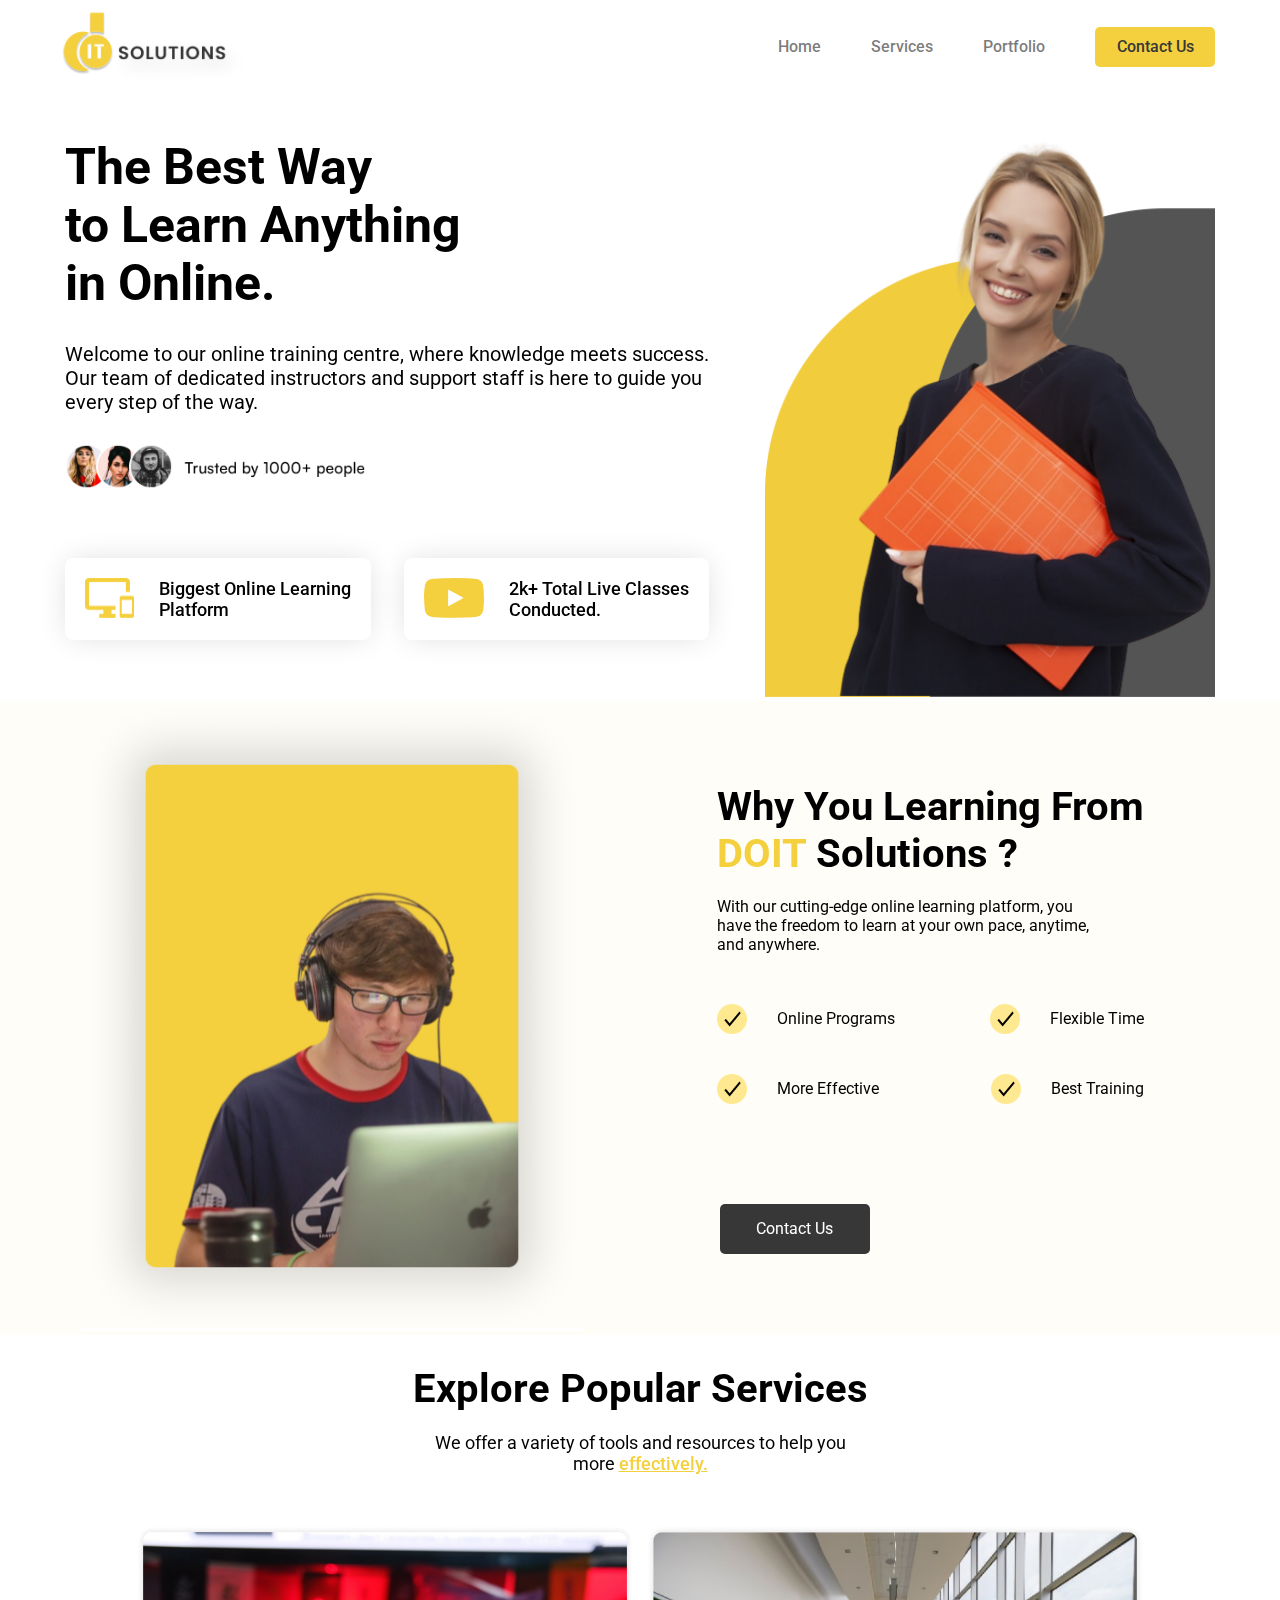
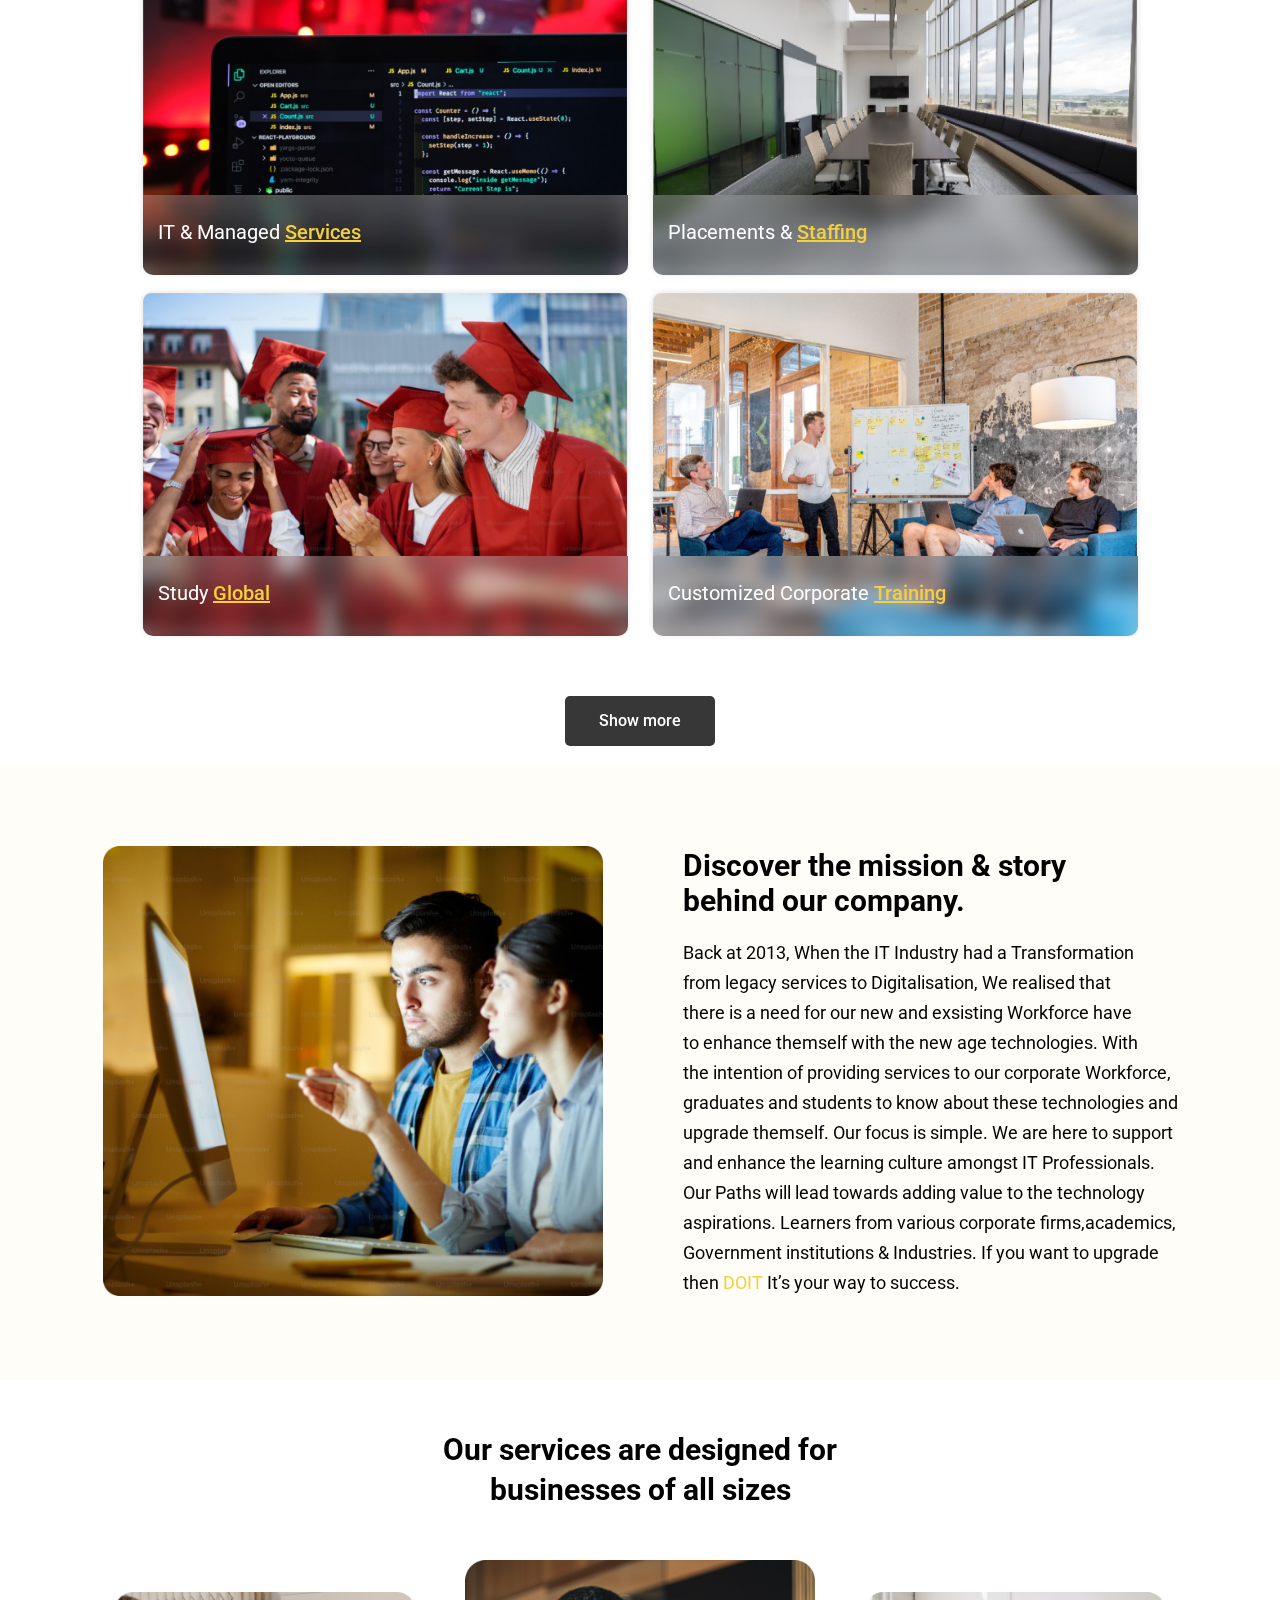
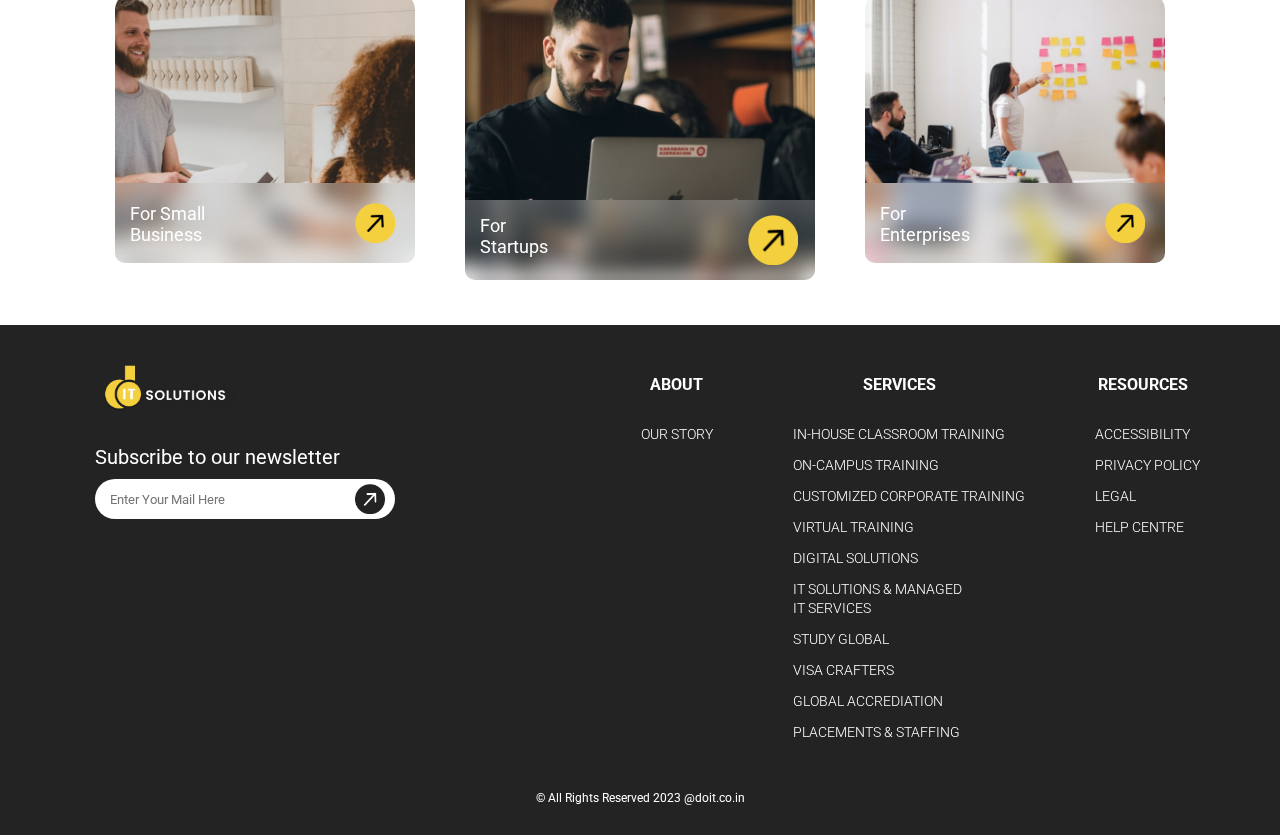
<file: index.html>
<!DOCTYPE html>
<html lang="en">
<head>
    <meta charset="UTF-8">
    <meta name="viewport" content="width=device-width, initial-scale=1.0">
    <title>DOIT SOLUTIONS</title>
    <link rel="stylesheet" href="styles.css">
</head>
<body>
    <!-- -------------------------------------------------Navbar starts here---------------------------------------------- -->
    <nav>
        <img class="logo" src="images/Logo.png" alt="">
        <ul>
            <li>
                <a href="index.html">Home</a>
            </li>

            <li>
                <a href="services.html">Services</a>
            </li>

            <li>
                <a href="DOIT PORTFOLIO 1.pdf" download="Portfolio">Portfolio</a>
            </li>
            
            <li class="contact-btn">
                <a href="contactus.html">Contact Us</a>
            </li>
        </ul>
    </nav>
     
    <!-- -------------------------------------------------------Navbar Ends here----------------------------------------------- -->


    <!-- -------------------------------------------------------Section 1 Starts here------------------------------------------- -->


    <Section class="section-1">

      <div class="heading-container">
        <h1>The Best Way <br>
            to Learn Anything <br>
            in Online.
        </h1>

        <p>
            Welcome to our online training centre, where knowledge meets success.<br> 
            Our team of dedicated instructors and support staff is here to guide you <br> 
            every step of the way.
        </p>

        <div class="people-container">
            <img src="images/people.png" alt="">
        </div>

        <div class="title-cards">

          <div class="platform-card">
            <img src="images/Platform.png" alt="">
            <span>Biggest Online Learning <br>
                Platform</span>
          </div>

          <div class="video-card">
            <img src="images/Video.png" alt="">
            <span>
                2k+ Total Live Classes <br>
                Conducted.
            </span>
          </div>

        </div>
      </div>

        <div class="student-container">
            <img src="images/Student.png" alt="">
        </div>
    </Section>


    <!-- -----------------------------------------------------------Section 1 Ends here------------------------------------------------------------- -->
    
    <!-- -----------------------------------------------------------Section 2 Starts here----------------------------------------------------------- -->


    <section class="section-2">
        <div class="laptop">
            <img src="images/Laptop.png" alt="">
        </div>

        <div class="heading-container2">
            <h1>
                Why You Learning
                From <br> <span>DOIT </span>Solutions ?
            </h1>

            <p>
                With our cutting-edge online learning platform, you <br>
                have the freedom to learn at your own pace, anytime, <br>
                and anywhere.
            </p>

            <div class="tick-container">
               
                <div class="left-container">
                    <div class="ticks">
                        <img src="images/Tick.png" alt="">
                        <p>
                            Online Programs
                        </p>
                    </div>
    
                    <div class="ticks">
                        <img src="images/Tick.png" alt="">
                        <p>
                            Flexible Time
                        </p>
                    </div>
                </div>

                <div class="right-container">
                    <div class="ticks">
                        <img src="images/Tick.png" alt="">
                        <p>
                            More Effective
                        </p>
                    </div>
    
                    <div class="ticks">
                        <img src="images/Tick.png" alt="">
                        <p>
                            Best Training
                        </p>
                    </div>
                </div>
            </div>

            <a href="contactus.html" class="contact-btn2">Contact Us</a>
        </div>
    </section>

    <!-- ---------------------------------------------------------------------Section 2 Ends here--------------------------------------------- -->

    <!-- ---------------------------------------------------------------------Section 3 Starts here------------------------------------------- -->


    <section class="section-3">
        <h1>
            Explore Popular Services
        </h1>
        <p>
            We offer a variety of tools and resources to help you <br>
            more <span>effectively.</span>
        </p>


        <div class="card-container">
           <div class="left-card_container">
                
            <div class="cards">
                <img src="images/Services assets/It Solutions.png" alt="">
                <div class="gradient">IT & Managed <span> Services</span></div>
            </div>
    
            <div class="cards">
                <img src="images/Services assets/Study.png" alt="">
                <div class="gradient">Study <span>Global</span></div>
            </div>

           </div>
        
        <div class="right-card_container">

            <div class="cards">
                <img src="images/Services assets/placements.png" alt="">
                <div class="gradient">
                   Placements & <span>Staffing</span>
                </div>
            </div>
    
            <div class="cards">
                <img src="images/Corporate-1.png" alt="">
                <div class="gradient">
                    Customized Corporate <span>Training</span>
                </div>
            </div>

        </div>   
        
        
        </div>
        <div class="show-btn">
             <a href="services.html">Show more</a>
        </div>

    </section>


    <!-- ---------------------------------------------------------------------Section 3 Ends Here---------------------------------------- -->

    <!-- ---------------------------------------------------------------------Section 4 Starts here-------------------------------------- -->

    <section class="section-4">
        <div class="left-container2">
            <img src="images/discuss.png" alt="">
        </div>

        <div class="right-container2">
            <h1>
                Discover the mission & story <br>
                behind our company.
            </h1>

            <p>
                Back at 2013, When the IT Industry had a Transformation <br>
                from legacy services to Digitalisation,  We  realised that <br>
                there is a need for our new and exsisting Workforce have <br>
                to enhance themself with the new age technologies. With <br>
                the intention of providing services to our corporate Workforce, <br>
                graduates and students to know about these technologies and <br>
                upgrade themself. Our focus is simple. We are here to support <br>
                and enhance the learning culture amongst IT Professionals. <br>
                Our Paths will lead towards adding value to the technology <br>
                aspirations. Learners from various corporate firms,academics, <br>
                Government institutions & Industries. If you want to upgrade <br>
                then <span>DOIT</span> It’s your way to success.
            </p>
        </div>
    </section>


    <!-- ------------------------------------------------Section 4 ends here--------------------------------------------- -->

    <!-- ------------------------------------------------Section 5  starts here------------------------------------------ -->

    <section class="section-5">
        <h1>
            Our services are designed for <br>
            businesses of all sizes
        </h1>

        <div class="flex">
            
        <div class="card-sizes">
            <div class="small">
                <img src="images/small business.png" alt="">
                <div class="gradient2">
                    For Small <br>Business
                      <img src="images/arrow.png" class="arrow" alt="">
                </div>
            </div>

        </div>

        <div class="card-sizes">
            <div class="startup">
                <img src="images/startups.png" alt="">
                <div class="gradient22">
                    For <br>Startups
                      <img src="images/arrow.png" class="arrow" alt="">
                </div>
            </div>

        </div>

        <div class="card-sizes">
            <div class="small">
                <img src="images/enterprises.png" alt="">
                <div class="gradient2">
                    For <br>Enterprises
                      <img src="images/arrow.png" class="arrow" alt="">
                </div>
            </div>

        </div>

        </div>

    </section>


    <!-- ---------------------------------------------------------------Section 5 Ends here-------------------------------------------- -->

    <!-- ---------------------------------------------------------------Footer Starts here--------------------------------------------- -->

    <footer class="footer">

        <div class="wrapper">

            
        <div class="footer__left-container">

           <div class="footer_logo">
            <img src="images/Footer-doit.png" alt="">
           </div>

            <div class="subscribe">
                <p>
                    Subscribe to our newsletter
                </p>

                <div class="input">
                     <input type="text" placeholder="Enter Your Mail Here">
                     <img src="images/black-arrow.png" alt="">
                </div>
            </div>
        </div>

        <div class="footer__right-container">
            <div class="about">
                <h1>
                    ABOUT
                </h1>

                <ul>
                    <li> <a href="#">
                        OUR STORY
                    </a></li>
                </ul>
            </div>

            <div class="services">
                <h1>
                    SERVICES
                </h1>

                <ul>
                    <li>
                        <a href="#">IN-HOUSE CLASSROOM TRAINING</a>
                    </li>

                    <li>
                        <a href="#">ON-CAMPUS TRAINING</a>
                    </li>

                    <li>
                        <a href="#">CUSTOMIZED CORPORATE TRAINING</a>
                    </li>

                    <li>
                        <a href="#">VIRTUAL TRAINING</a>
                    </li>

                    <li>
                        <a href="#">DIGITAL SOLUTIONS</a>
                    </li>

                    <li>
                        <a href="#">IT SOLUTIONS & MANAGED <br> IT SERVICES</a>
                    </li>

                    <li>
                        <a href="#">STUDY GLOBAL</a>
                    </li>

                    <li>
                        <a href="#">VISA CRAFTERS</a>
                    </li>

                    <li>
                        <a href="#">GLOBAL ACCREDIATION</a>
                    </li>

                    <li>
                        <a href="#">PLACEMENTS & STAFFING</a>
                    </li>
                </ul>
            </div>

            <div class="resources">
                <h1>
                    RESOURCES
                </h1>

                <ul>
                    <li>
                        <a href="#">ACCESSIBILITY</a>
                    </li>

                    <li>
                        <a href="#">PRIVACY POLICY</a>
                    </li>

                    <li>
                        <a href="#">LEGAL</a>
                    </li>

                    <li>
                        <a href="#">HELP CENTRE</a>
                    </li>
                </ul>
            </div>

        </div>

        </div>

        <div class="copyright">
            <p>
                © All Rights Reserved 2023 @doit.co.in
            </p>
        </div>
       
    </footer>


</body>
</html>
</file>
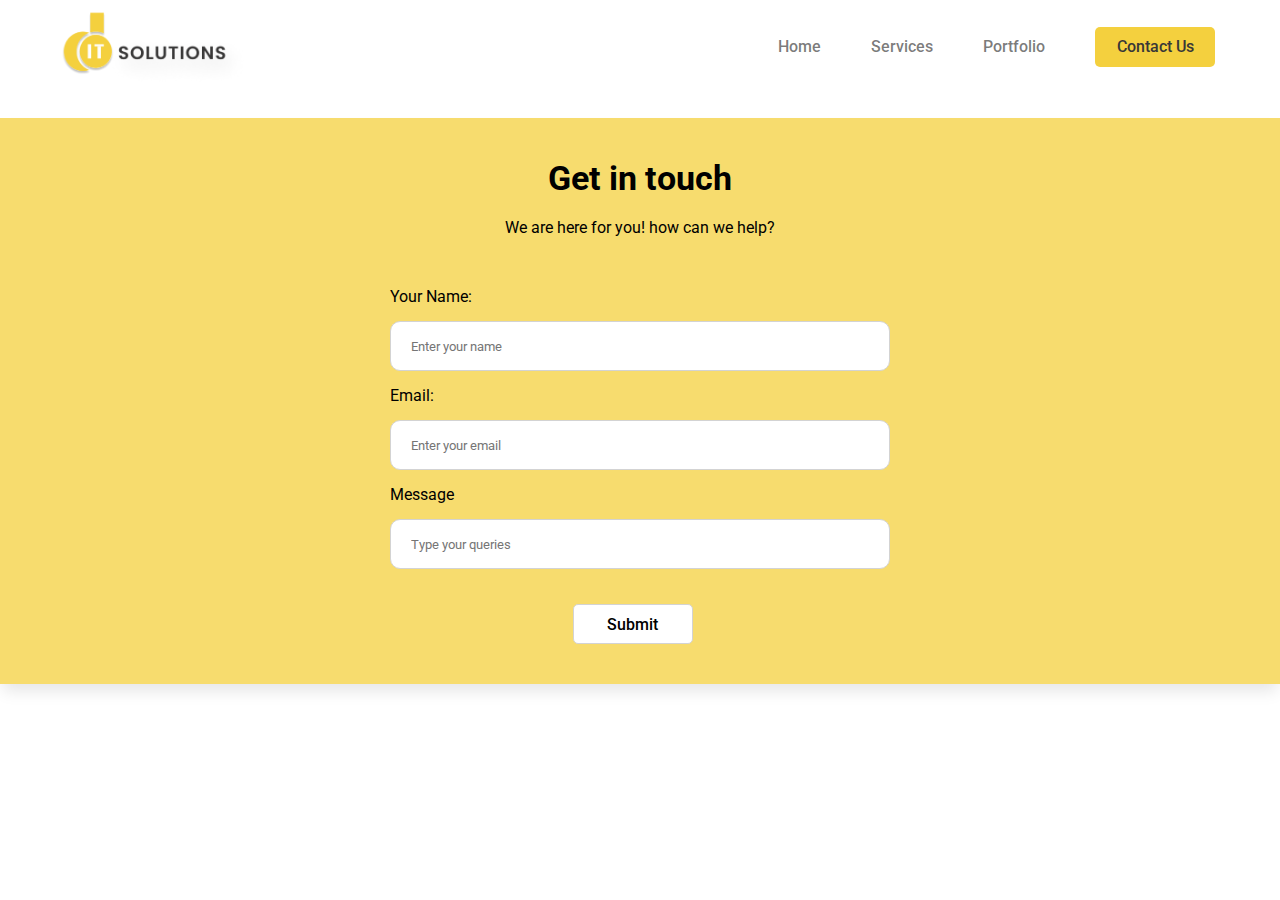
<file: contactus.html>
<!DOCTYPE html>
<html lang="en">
<head>
    <meta charset="UTF-8">
    <meta name="viewport" content="width=device-width, initial-scale=1.0">
    <title>DOIT SOLUTIONS</title>
    <link rel="stylesheet" href="contact.css">
</head>
<body>
    
      <!-- -------------------------------------------------Navbar starts here---------------------------------------------- -->
      <nav>
        <img class="logo" src="images/Logo.png" alt="">
        <ul>
            <li>
                <a href="index.html">Home</a>
            </li>

            <li>
                <a href="services.html">Services</a>
            </li>

            <li>
                <a href="DOIT PORTFOLIO 1.pdf" download="Portfolio">Portfolio</a>
            </li>
            
            <li class="contact-btn">
                <a href="contactus.html">Contact Us</a>
            </li>
        </ul>
    </nav>
     
    <!-- -------------------------------------------------------Navbar Ends here----------------------------------------------- -->


    <!-- -------------------------------------------------------Contact US Form------------------------------------------------ -->
    
    
    <section class="contact">
        <div class="heading">
            <h1>
                Get in touch
            </h1>

            <p>
                We are here for you! how can we help?
            </p>
        </div>

        <form class="form">
           
            <div class="inputs">
               <div class="sub">
                <label for="yname">Your Name:</label>
                <input type="text" id="yname" name="yname" placeholder="Enter your name">
               </div>

               <div class="sub">
                <label for="email">Email:</label>
                <input type="email" id="email" name="email" placeholder="Enter your email">
               </div>
               
               <div class="sub">
                <label for="message">Message</label>
                <input type="text" id="message" name="message" placeholder="Type your queries">
               </div>
               
            </div>

            <a href="#" class="btn">
                Submit
            </a>
        </form>

    </section>

</body>
</html>
</file>
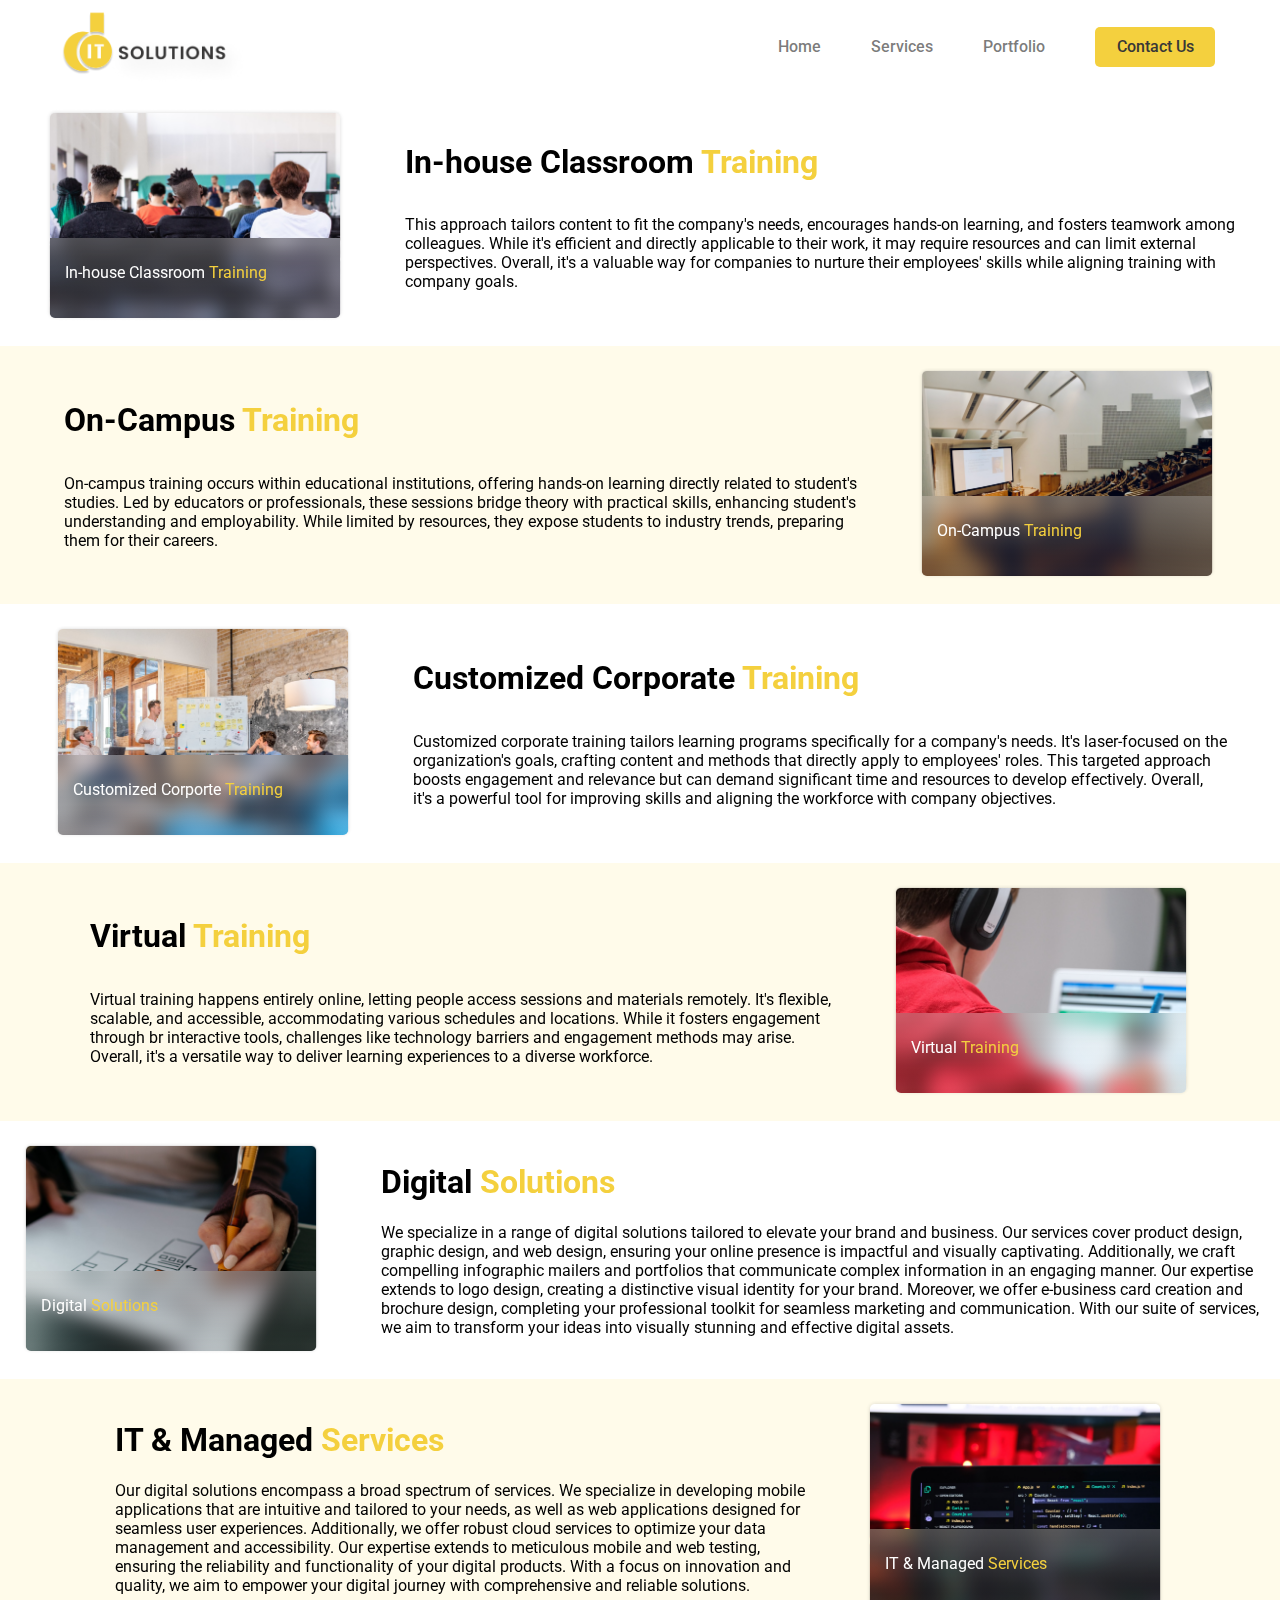
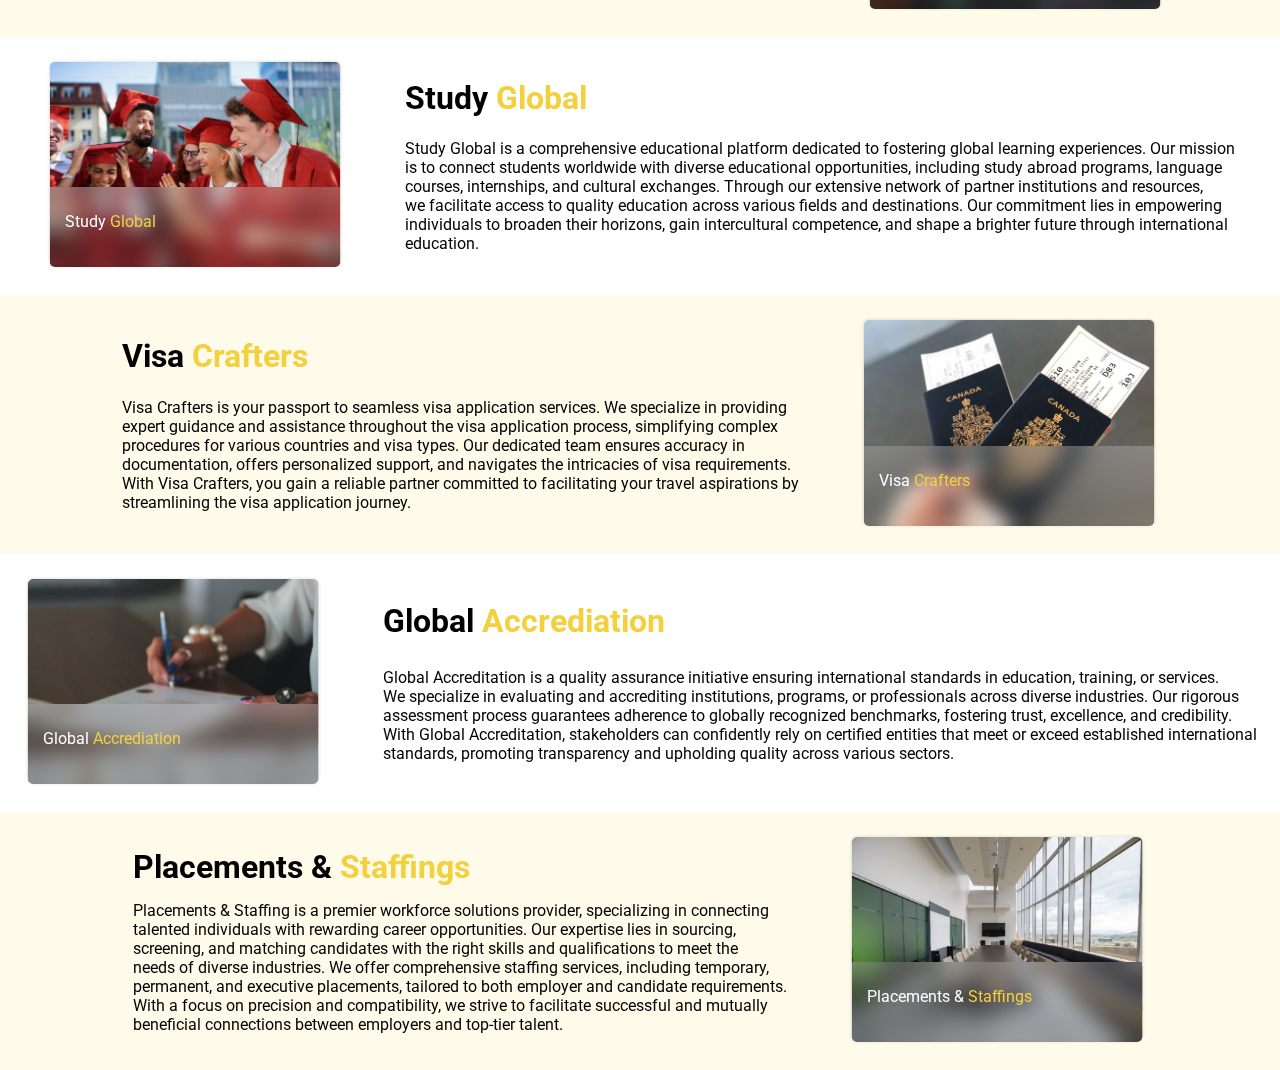
<file: services.html>
<!DOCTYPE html>
<html lang="en">
<head>
    <meta charset="UTF-8">
    <meta name="viewport" content="width=device-width, initial-scale=1.0">
    <title>DOIT SOLUTIONS</title>
    <link rel="stylesheet" href="services.css">
</head>
<body>
    
     <!-- -------------------------------------------------Navbar starts here---------------------------------------------- -->
     <nav>
        <img class="logo" src="images/Logo.png" alt="">
        <ul>
            <li>
                <a href="index.html">Home</a>
            </li>

            <li>
                <a href="services.html">Services</a>
            </li>

            <li>
                <a href="DOIT PORTFOLIO 1.pdf" download="Portfolio">Portfolio</a>
            </li>
            
            <li class="contact-btn">
                <a href="contactus.html">Contact Us</a>
            </li>
        </ul>
    </nav>
     
    <!-- -------------------------------------------------------Navbar Ends here----------------------------------------------- -->

    <!-- -------------------------------------------------------Services sec 1 starts here------------------------------------- -->

    <section class="column">

        
       <div class="column__card">
        <div class="cards">
            <img src="images/classroom-1.png" alt="">
                 <div class="gradient">
                    In-house Classroom <span> Training</span>
                 </div>
        </div>

        <div class="head__container">
            <h1>
                In-house Classroom <span>Training</span>
            </h1>

             <p>
                This approach tailors content to fit the company's needs, encourages hands-on learning, and fosters teamwork among <br> 
                colleagues. While it's efficient and directly applicable to their work, it may require resources and can limit external<br> 
                perspectives. Overall, it's a valuable way for companies to nurture their employees' skills while aligning training with <br>
                company goals.
             </p>
        </div>
       </div>

       <div class="bg">
        <div class="column__card1">
            <div class="cards1">
                <img src="images/college-1.png" alt="">
                     <div class="gradient1">
                        On-Campus <span> Training</span>
                     </div>
            </div>
    
            <div class="head__container1">
                <h1>
                    On-Campus <span>Training</span>
                </h1>
    
                 <p>               
                    On-campus training occurs within educational institutions, offering hands-on learning directly related to student's <br> studies. 
                     Led by educators or professionals, these sessions bridge theory with practical skills, enhancing student's<br> understanding 
                      and employability. While limited by resources, they expose students to industry trends, preparing <br> them for their careers.
                 </p>
            </div>
           </div>
       </div>
       

       <div class="column__card">
        <div class="cards">
            <img src="images/Corporate-1.png" alt="">
                 <div class="gradient">
                    Customized Corporte <span> Training</span>
                 </div>
        </div>

        <div class="head__container">
            <h1>
                Customized Corporate <span>Training</span>
            </h1>

             <p>        
                Customized corporate training tailors learning programs specifically for a company's needs.  It's laser-focused on the <br> organization's goals,
                 crafting content and methods that directly apply to employees' roles. This targeted approach <br> boosts engagement and relevance but can 
                  demand significant time and resources to develop effectively. Overall, <br> it's a powerful tool for improving skills and aligning the workforce
                   with company objectives.
             </p>
        </div>
       </div>

       <div class="bg">
       <div class="column__card1">
        <div class="cards1">
            <img src="images/Online-1.png" alt="">
                 <div class="gradient1">
                    Virtual <span> Training</span>
                 </div>
        </div>

        <div class="head__container1">
            <h1>
                Virtual <span>Training</span>
            </h1>

             <p>
                Virtual training happens entirely online, letting people access sessions and materials remotely. It's flexible, <br> scalable, and accessible,
                accommodating various schedules and locations. While it fosters engagement <br>  through br interactive  tools, challenges like technology barriers 
                and engagement methods may arise. <br> Overall, it's a versatile way to deliver learning experiences to a diverse workforce.
             </p>
        </div>
       </div>
       </div>

       <div class="column__card">
        <div class="cards">
            <img src="images/Services assets/Digital.png" alt="">
                 <div class="gradient">
                    Digital <span> Solutions</span>
                 </div>
        </div>

        <div class="head__container">
            <h1>
                Digital <span>Solutions</span>
            </h1>

             <p>
                We specialize in a range of digital solutions tailored to elevate your brand and business. Our services cover product design,<br> graphic design,
                 and web design, ensuring your online presence is impactful and visually captivating. Additionally, we craft <br> compelling infographic mailers
                  and portfolios that communicate complex information in an engaging manner. Our expertise <br> extends to logo design, creating a distinctive
                   visual identity for your brand. Moreover, we offer e-business card creation and <br> brochure design, completing your professional toolkit
                    for seamless marketing and communication. With our suite of services, <br> we aim to transform your ideas into visually stunning and
                     effective digital assets.
             </p>
        </div>
       </div>

       <div class="bg">
       <div class="column__card1">
        <div class="cards1">
            <img src="images/Services assets/It Solutions.png" alt="">
                 <div class="gradient1">
                    IT & Managed <span> Services</span>
                 </div>
        </div>

        <div class="head__container1">
            <h1>
                IT & Managed <span> Services</span>
            </h1>

             <p>
                Our digital solutions encompass a broad spectrum of services. We specialize in developing mobile <br> applications that
                 are intuitive and tailored to your needs, as well as web applications designed for <br> seamless user experiences. Additionally,
                  we offer robust cloud services to optimize your data <br> management and accessibility. Our expertise  extends to meticulous
                   mobile and web testing, <br> ensuring the reliability and functionality of your digital products. With a focus on innovation 
                    and <br>quality, we aim to empower your digital journey with comprehensive and reliable solutions.
             </p>
        </div>
       </div>
       </div>

       <div class="column__card">
        <div class="cards">
            <img src="images/Services assets/Study.png" alt="">
                 <div class="gradient">
                    Study <span> Global</span>
                 </div>
        </div>

        <div class="head__container">
            <h1>
                Study <span>Global</span>
            </h1>

             <p>
                Study Global is a comprehensive educational platform dedicated to fostering global learning experiences. 
                 Our mission <br> is to connect students worldwide with diverse educational opportunities, including study abroad programs,
                  language <br> courses, internships, and cultural exchanges. Through our extensive network of partner institutions and resources, <br>
                  we facilitate access to quality education across various  fields and destinations. Our commitment lies in empowering <br> individuals
                   to broaden their horizons, gain intercultural competence, and shape a brighter future through international <br> education.
             </p>
        </div>
       </div>

       <div class="bg">
        <div class="column__card1">
         <div class="cards1">
             <img src="images/Services assets/Visa.png" alt="">
                  <div class="gradient1">
                     Visa <span>Crafters</span>
                  </div>
         </div>
 
         <div class="head__container1">
             <h1>
                 Visa <span>Crafters</span>
             </h1>
 
              <p>
                      Visa Crafters is your passport to seamless visa application services. We specialize in providing <br> expert guidance and assistance
                       throughout the visa application process, simplifying complex <br> procedures for various countries and visa types. Our dedicated team ensures
                        accuracy in <br> documentation, offers personalized support, and navigates the intricacies of visa requirements. <br> With Visa Crafters, you gain a 
                        reliable partner committed to facilitating your travel aspirations by <br> streamlining the visa application journey.
              </p>
         </div>
        </div>
        </div>

        <div class="column__card">
            <div class="cards">
                <img src="images/Services assets/certification.png" alt="">
                     <div class="gradient">
                        Global <span>Accrediation</span>
                     </div>
            </div>
    
            <div class="head__container">
                <h1>
                    Global <span>Accrediation</span>
                </h1>
    
                 <p>
                    Global Accreditation is a quality assurance initiative ensuring international standards in education, training, or services. <br> We specialize in evaluating 
                    and accrediting institutions, programs, or professionals across diverse industries. Our rigorous <br> assessment process guarantees adherence to globally recognized
                     benchmarks, fostering trust, excellence, and credibility. <br> With Global Accreditation, stakeholders can confidently rely on certified entities that meet or exceed 
                     established international <br> standards, promoting transparency and upholding quality across various sectors.
                 </p>
            </div>
           </div>


           <div class="bg">
            <div class="column__card1">
             <div class="cards1">
                 <img src="images/Services assets/placements.png" alt="">
                      <div class="gradient1">
                         Placements & <span>Staffings</span>
                      </div>
             </div>
     
             <div class="head__container1">
                 <h1>
                     Placements & <span>Staffings</span>
                 </h1>
     
                  <p>
                    Placements & Staffing is a premier workforce solutions provider, specializing in connecting <br> talented individuals with rewarding career opportunities.
                    Our expertise lies in sourcing, <br> screening, and matching candidates with the right skills and qualifications to meet the <br> needs of diverse industries.
                     We offer comprehensive staffing services, including  temporary,<br> permanent, and executive placements, tailored to both employer and candidate requirements. <br>
                      With a focus on precision and compatibility, we strive to facilitate successful and mutually <br> beneficial connections between employers and top-tier talent.
                  </p>
             </div>
            </div>
            </div>


    </section>

</body>
</html>
</file>
<file: styles.css>
@import url('https://fonts.googleapis.com/css2?family=Roboto:wght@100;300;400;500;700;900&display=swap');


:root{
    --primary: #F4D03E;
    --secondry: #383737;
    --third: #fbe17a52;
    --footer: #232323;
}


*{
    margin: 0;
    padding: 0;
    margin: 0;
    box-sizing: border-box;
    font-family: 'Roboto', sans-serif;
}


/* -------------Navbar Styles---------------- */

/* body{
    height: 200vh;
} */

nav{
    display: flex;
    justify-content: space-between;
    height: 83px;
    /* border: 1px solid red; */
    width: 100%;
    position: sticky;
    top: 0;
    margin-top: 5px;
    background-color: white;
    padding: 0 50px;
}

ul{
    /* border: 1px solid red; */
    list-style: none;
    display: flex;
    justify-content: center;
    align-items: center;
    gap: 50px;
}

a{
    text-decoration: none;
    color: inherit;
    font-weight: 500;
}


li{
    color: #383737a9;
}


ul a:hover{
    color: black;
}

a:focus{
    color: black;
}

.contact-btn{
    /* border: 1px solid blue; */
    height: 40px;
    width: 120px;
    border-radius: 5px;
    display: flex;
    justify-content: center;
    align-items: center;
    background-color: var(--primary);
    color: var(--secondry);
    margin-right: 15px;
   
}

.contact-btn:hover{
    background: #F4D03E;
    box-shadow: 2px 4px 10px 0px #CBB971;
    transition: ease-in-out 0.8ms;
}



/* -----------NavBar Ends Here--------------- */


/* -------------Section-1 Starts here---------- */


.section-1{
    display: flex;
    margin: 0 65px;
    margin-top: 50px;
    /* border: 1px solid red; */
    justify-content: space-between;
}

.heading-container{
    display: flex;
    flex-direction: column;
    /* border: solid 1px rgb(4, 0, 255); */
    gap: 30px;
}

.people-container img{
    height: 45px;
    width: 300px;
    /* border: 1px solid red; */
}

.student-container img{
    width: 450px;   
    /* border: 1px solid red; */
}

.heading-container h1{
    font-size: 50px;
}

.heading-container p{
    font-size: 20px;
}


.title-cards{
    /* border: 1px solid red; */
    display: flex;
    justify-content: space-between;
    margin-top: 35px;
}

.platform-card{
    display: flex;
    /* border: 1px solid red; */
    gap: 25px;
    border-radius: 8px;
    box-shadow: 0px 0px 30px -4px rgba(0, 0, 0, 0.15);
    padding: 20px;
}

.platform-card img{
    width: 49px;
    height: 40px;
}

.platform-card span{
    font-size: 18px;
    font-weight: 500;
}

.video-card{
    display: flex;
    /* border: 1px solid red; */
    gap: 25px;
    border-radius: 8px;
    box-shadow: 0px 0px 30px -4px rgba(0, 0, 0, 0.15);
    padding: 20px;
}

.video-card img{
    width: 60px;
    height: 40px;
}

.video-card span{
    font-size: 18px;
    font-weight: 500;
}


/* -------------Section-1 Ends here----------- */

/* ------------Section 2 Starts here-------------- */
.section-2{
    background-color: #FFEFAE1A;
    display: flex;
    justify-content: center;
    align-items: center;
    /* border: 1px solid orange; */
}

.laptop img{
    width: 500px;
    margin-left: 80px;
    /* border: 1px solid red; */
}

.heading-container2{
    /* border: 1px solid red; */
    display: flex;
    flex-direction: column;
    gap: 20px;
    padding: 70px;
    margin: 0 65px;
}

.tick-container{
    margin-top: 30px;
    /* border: 1px solid pink; */
    display: flex;
    flex-direction: column;
    gap: 40px;
    /* padding: 20px; */
}

.ticks{
    display: flex;
    gap: 30px;
    justify-content: center;
    align-items: center;
}

.ticks img{
    width: 30px;
}

.right-container{
    display: flex;
    justify-content: space-between;
}

.left-container{
    display: flex;
    justify-content: space-between;
    
}

.heading-container2 h1{
    font-size: 40px;
}

.heading-container2 span{
    font-size: 40px;
    color: var(--primary);
}

.contact-btn2{
    margin-top: 80px;
    margin-left: 3px;
    width: 150px;
    height: 50px;
    border-radius: 5px;
    text-align: center;
    padding-top: 15px;
    background-color: #383737;
    color: white;
    font-weight: 400;
}

.contact-btn2:hover{
    color: white;
    box-shadow: 2px 4px 10px 0px #a8a8a8;
    transition: ease-in-out 0.8ms;
}


/* ----------Section 2 ends here----------- */


/* ----------Section 3 starts here----------- */


.section-3 h1{
    font-size: 40px;
    text-align: center;
    margin-top: 30px;
}

.section-3 p{
    font-size: 18px;
    text-align: center;
    margin-top: 20px;
}

.section-3 span{
    color: var(--primary);
    font-weight: 500;
    text-decoration: underline;
}

.cards img{
    width: 500px;
}

.card-container{
    /* border: 1px solid red; */
    display: flex;
    gap: 10px;
    margin-top: 50px;
    justify-content: center;
    align-items: center;
}

.gradient{
    width: 485px;
    height: 80px;
    border-radius: 0px 0px 10px 10px;
    background: linear-gradient(180deg, #FFF 0%, #FFFEFE 0.01%, rgba(201, 201, 201, 0.32) 0.02%, rgba(175, 175, 175, 0.00) 116.24%);
    backdrop-filter: blur(10px);
    position: absolute;
    bottom: 10px;
    left: 8px;
    color: white;
    padding-left: 15px;
    padding-top: 25px;
    font-size: 20px;
}

.cards{
    position: relative;
    z-index: -1;
}

.show-btn{
   text-align: center;
   background-color: #383737;
   width: 150px;
   height: 50px;
   color: white;
   display: flex;
   align-items: center;
   justify-content: center;
   border-radius: 5px;
   margin: 0 auto;
   margin-top: 50px;
   margin-bottom: 20px;
   cursor: pointer;
}

.show-btn:hover{
    color: white;
    box-shadow: 2px 4px 10px 0px #a8a8a8;
    transition: ease-in-out 0.8ms;
}

/* ----------------Section 3 Ends here---------------- */


/* --------------Section 4  Starts here--------------- */

.section-4{
    display: flex;
    background-color: #FFEFAE1A;
    justify-content: center;
    align-items: center;
    gap: 80px;
    /* border: 1px solid red; */
    padding-top: 80px;
    padding-bottom: 80px;
}

.left-container2 img{
    width: 500px;
}


.right-container2{
    display: flex;
    flex-direction: column;
    gap: 20px;
}


.right-container2 p{
    font-size: 18px;
    line-height: 30px;
}

.right-container2 h1{
    font-size: 30px;
}

.right-container2 span{
    color: var(--primary);
}

/* ---------section 4 Ends here------------ */

/* ---------section 5 Starts here---------- */



.section-5 h1{
    text-align: center;
    margin-top: 50px;
    font-size: 30px;
    line-height: 40px;
    
}

.small img{
    width: 300px;
    
}

.gradient2 img{
    /* background-size: 100% 100%; */
    width: 40px;
    /* border: 1px solid red; */
    position: absolute;
    bottom: 20px;
    left: 240px;
}

.gradient2{
    /* border: 1px solid red; */
    width: 300px;
    height: 80px;
    border-radius: 0px 0px 10px 10px;
    background: linear-gradient(180deg, #FFF 0%, #FFFEFE 0.01%, rgba(201, 201, 201, 0.32) 0.02%, rgba(175, 175, 175, 0.00) 116.24%);
    backdrop-filter: blur(10px);
    color: white;
    padding-left: 15px;
    padding-top: 20px;
    font-size: 18px;
    position: relative;
    bottom: 84px;
}

.flex{
    /* border: 1px solid red; */
    display: flex;
    gap: 50px;
    margin-top: 50px;
    justify-content: center;
    align-items: center;
}


.startup img{
    width: 350px;
}

.gradient22{
    width: 350px;
    height: 80px;
    border-radius: 0px 0px 10px 10px;
    background: linear-gradient(180deg, #FFF 0%, #FFFEFE 0.01%, rgba(201, 201, 201, 0.32) 0.02%, rgba(175, 175, 175, 0.00) 116.24%);
    backdrop-filter: blur(10px);
    color: white;
    padding-left: 15px;
    padding-top: 15px;
    font-size: 18px;
    display: flex;
    gap: 200px;
    position: relative;
    bottom: 80px;

}

.gradient22 img{
    width: 50px;
    height: 50px;

}

.small{
    height: 300px;
    position: relative;
    z-index: -1;
}

.startup{
    height: 365px;
    position: relative;
    z-index: -1;
}

/* --------------Section 5 Ends here-------------- */


/* --------------Footer Starts here---------------- */

.footer{
    background-color: var(--footer);
    color: white;
    /* border: 1px solid red; */
}

.wrapper{
    display: flex;
    justify-content: space-around;
    padding-top: 20px;
}

.footer_logo img{
    width: 150px;
    /* border: 1px solid red; */
}

.input img{
    width: 30px;
    /* border: 1px solid red; */
    position: absolute;
    right: 80px;
    bottom: 5px;
}

.input input{
    width: 300px;
    height: 40px;
    border-radius: 20px;
    border: none;
    padding-left: 15px;
    /* border: 1px solid red; */

}

.subscribe p{
    font-size: 20px;
}

.subscribe{
    /* border: 1px solid red; */
    display: flex;
    flex-direction: column;
    gap: 10px;
    position: relative;
}

.footer__left-container{
    /* border: 1px solid red; */
    width: 400px;
    padding: 15px;
    display: flex;
    flex-direction: column;
    gap: 20px;
    /* height: 300px; */
}


.footer__right-container{
    /* border: 1px solid purple; */
    display: flex;
    gap: 60px;
}

.about{
    /* border: 1px solid red; */
    display: flex;
    flex-direction: column;
    gap: 30px;
}

.about a{
    /* text-decoration: none; */
    list-style: none;
    color: white;
    font-size: 14px;
    font-weight: 300;
}

.about h1{
    font-size: 16px;
    text-align: center;
    padding-top: 30px;
}

.about ul{
    padding-left: 2px;
}

.about a:hover{
    /* text-decoration: none; */
    color: white;
}


.services{
    /* border: 1px solid red; */
    display: flex;
    flex-direction: column;
    gap: 30px;
}

.services a{
    /* text-decoration: none; */
    list-style: none;
    color: white;
    font-size: 14px;
    font-weight: 300;

}

.services h1{
    font-size: 16px;
    text-align: center;
    padding-top: 30px;
}

.services ul{
    display: flex;
    flex-direction: column;
    align-items: start;
    gap: 12px;
    padding-left: 20px;
}

.services a:hover{
    /* text-decoration: none; */
    color: white;
}

.resources{
    /* border: 1px solid red; */
    display: flex;
    flex-direction: column;
    gap: 30px;
}

.resources a{
    /* text-decoration: none; */
    list-style: none;
    color: white;
    font-size: 14px;
    font-weight: 300;

}

.resources h1{
    font-size: 16px;
    text-align: center;
    padding-top: 30px;
}

.resources ul{
    display: flex;
    flex-direction: column;
    align-items: start;
    gap: 12px;
    padding-left: 10px;
}

.resources a:hover{
    /* text-decoration: none; */
    color: white;
}

.copyright{
    text-align: center;
    padding-top: 50px;
    padding-bottom: 30px;
    font-size: 12px;
}

/* For media queries 1226px breakpoint */
</file>
<file: contact.css>
@import url('https://fonts.googleapis.com/css2?family=Roboto:wght@100;300;400;500;700;900&display=swap');


:root{
    --primary: #F4D03E;
    --secondry: #383737;
    --third: #fbe17a52;
    --footer: #232323;
}


*{
    margin: 0;
    padding: 0;
    margin: 0;
    box-sizing: border-box;
    font-family: 'Roboto', sans-serif;
}


/* -------------Navbar Styles---------------- */

/* body{
    height: 200vh;
} */

nav{
    display: flex;
    justify-content: space-between;
    height: 83px;
    /* border: 1px solid red; */
    width: 100%;
    position: sticky;
    top: 0;
    margin-top: 5px;
    background-color: white;
    padding: 0 50px;
}

ul{
    /* border: 1px solid red; */
    list-style: none;
    display: flex;
    justify-content: center;
    align-items: center;
    gap: 50px;
}

a{
    text-decoration: none;
    color: inherit;
    font-weight: 500;
}


li{
    color: #383737a9;
}


ul a:hover{
    color: black;
}

a:focus{
    color: black;
}

.contact-btn{
    /* border: 1px solid blue; */
    height: 40px;
    width: 120px;
    border-radius: 5px;
    display: flex;
    justify-content: center;
    align-items: center;
    background-color: var(--primary);
    color: var(--secondry);
    margin-right: 15px;
   
}

.contact-btn:hover{
    background: #F4D03E;
    box-shadow: 2px 4px 10px 0px #CBB971;
    transition: ease-in-out 0.8ms;
}

/* --------------------------------------------------Navbar Ends here---------------------------------- */

/* --------------------------------------------------Forms starts here--------------------------------- */


.contact{
    /* border: 1px solid red; */
    display: flex;
    flex-direction: column;
    justify-content: center;
    align-items: center;
    margin-top: 30px;
    box-shadow: 0px 10px 15px -3px rgba(0,0,0,0.1);
    background-color: #f4d03ec0;
    /* border-radius: 20px; */
    gap: 50px;
    /* margin: 0 400px; */
    /* width: 800px; */
    padding: 40px;
}

.heading{
    /* border: 1px solid blue; */
    display: flex;
    flex-direction: column;
    justify-content: center;
    align-items: center;
    gap: 20px;
    text-align: center;
}

.form{
    /* border: 1px solid red; */
    display: flex;
    flex-direction: column;
    gap: 20px;
    justify-content: center;
    align-items: center;
}

.inputs{
    display: flex;
    flex-direction: column;
    justify-content: center;
    align-items: center;
}

.inputs input{
    width: 500px;
    height: 50px;
    border-radius: 10px;
    border: 1px solid lightgrey;
    padding-left: 20px;
    
}

.sub{
    display: flex;
    flex-direction: column;
    gap: 15px;
    padding-bottom: 15px;
    justify-content: center;
    /* align-items: center; */
}

.btn{
    height: 40px;
    width: 120px;
    border-radius: 5px;
    display: flex;
    justify-content: center;
    align-items: center;
    background-color: white;
    color: black;
    margin-right: 15px;
    border: 1px solid lightgrey;
}

.heading h1{
    font-size: 34px;
}
</file>
<file: services.css>
@import url('https://fonts.googleapis.com/css2?family=Roboto:wght@100;300;400;500;700;900&display=swap');


:root{
    --primary: #F4D03E;
    --secondry: #383737;
    --third: #fbe17a52;
    --footer: #232323;
    --bg:#ffefae41;
}


*{
    margin: 0;
    padding: 0;
    margin: 0;
    box-sizing: border-box;
    font-family: 'Roboto', sans-serif;
}


/* -------------Navbar Styles---------------- */

/* body{
    height: 200vh;
} */

nav{
    display: flex;
    justify-content: space-between;
    height: 83px;
    /* border: 1px solid red; */
    width: 100%;
    position: sticky;
    top: 0;
    margin-top: 5px;
    background-color: white;
    padding: 0 50px;
}

ul{
    /* border: 1px solid red; */
    list-style: none;
    display: flex;
    justify-content: center;
    align-items: center;
    gap: 50px;
}

a{
    text-decoration: none;
    color: inherit;
    font-weight: 500;
}


li{
    color: #383737a9;
}


ul a:hover{
    color: black;
}

a:focus{
    color: black;
}

.contact-btn{
    /* border: 1px solid blue; */
    height: 40px;
    width: 120px;
    border-radius: 5px;
    display: flex;
    justify-content: center;
    align-items: center;
    background-color: var(--primary);
    color: var(--secondry);
    margin-right: 15px;
   
}

.contact-btn:hover{
    background: #F4D03E;
    box-shadow: 2px 4px 10px 0px #CBB971;
    transition: ease-in-out 0.8ms;
}



/* -----------NavBar Ends Here--------------- */


/* -----------Services sec 1 starts here------------- */

.cards img{
    width: 300px;
}

/* .card-container{
    border: 1px solid red;
    display: flex;
    gap: 10px;
    margin-top: 50px;
    justify-content: center;
    align-items: center;
} */

.column{
    /* border: 1px solid red; */
    display: flex;
    flex-direction: column;
}

.column__card{
    /* border: 1px solid red; */
    display: flex;
    justify-content: center;
    gap: 60px;
    padding: 20px;
    
}

.gradient{
    width: 290px;
    height: 80px;
    border-radius: 0px 0px 5px 5px;
    background: linear-gradient(180deg, #FFF 0%, #FFFEFE 0.01%, rgba(201, 201, 201, 0.32) 0.02%, rgba(175, 175, 175, 0.00) 116.24%);
    backdrop-filter: blur(10px);
    position: absolute;
    bottom: 8px;
    left: 5px;
    color: white;
    padding-left: 15px;
    padding-top: 25px;
    font-size: 16px;
}

.cards{
    position: relative;
    z-index: -1;
}

.cards span{
    color: var(--primary);
}

.head__container h1 span{
    color: var(--primary);
}

.head__container{
    display: flex;
    flex-direction: column;
    justify-content: space-evenly;
    /* gap: 20px; */
}

.bg{
    background-color: var(--bg);
    position: relative;
    z-index: -1;
}




.column__card1{
    /* border: 1px solid red; */
    display: flex;
    justify-content: center;
    gap: 60px;
    padding: 20px;
    flex-direction: row-reverse;

}

.gradient1{
    width: 290px;
    height: 80px;
    border-radius: 0px 0px 5px 5px;
    background: linear-gradient(180deg, #FFF 0%, #FFFEFE 0.01%, rgba(201, 201, 201, 0.32) 0.02%, rgba(175, 175, 175, 0.00) 116.24%);
    backdrop-filter: blur(10px);
    position: absolute;
    bottom: 8px;
    left: 5px;
    color: white;
    padding-left: 15px;
    padding-top: 25px;
    font-size: 16px;
}

.cards1{
    position: relative;
    z-index: -1;
}

.cards1 img{
    width: 300px;
}

.head__container1{
    display: flex;
    flex-direction: column;
    justify-content: space-evenly;
    /* gap: 20px; */
}

.cards1 span{
    color: var(--primary);
}

.head__container1 h1 span{
    color: var(--primary);
}
</file>
